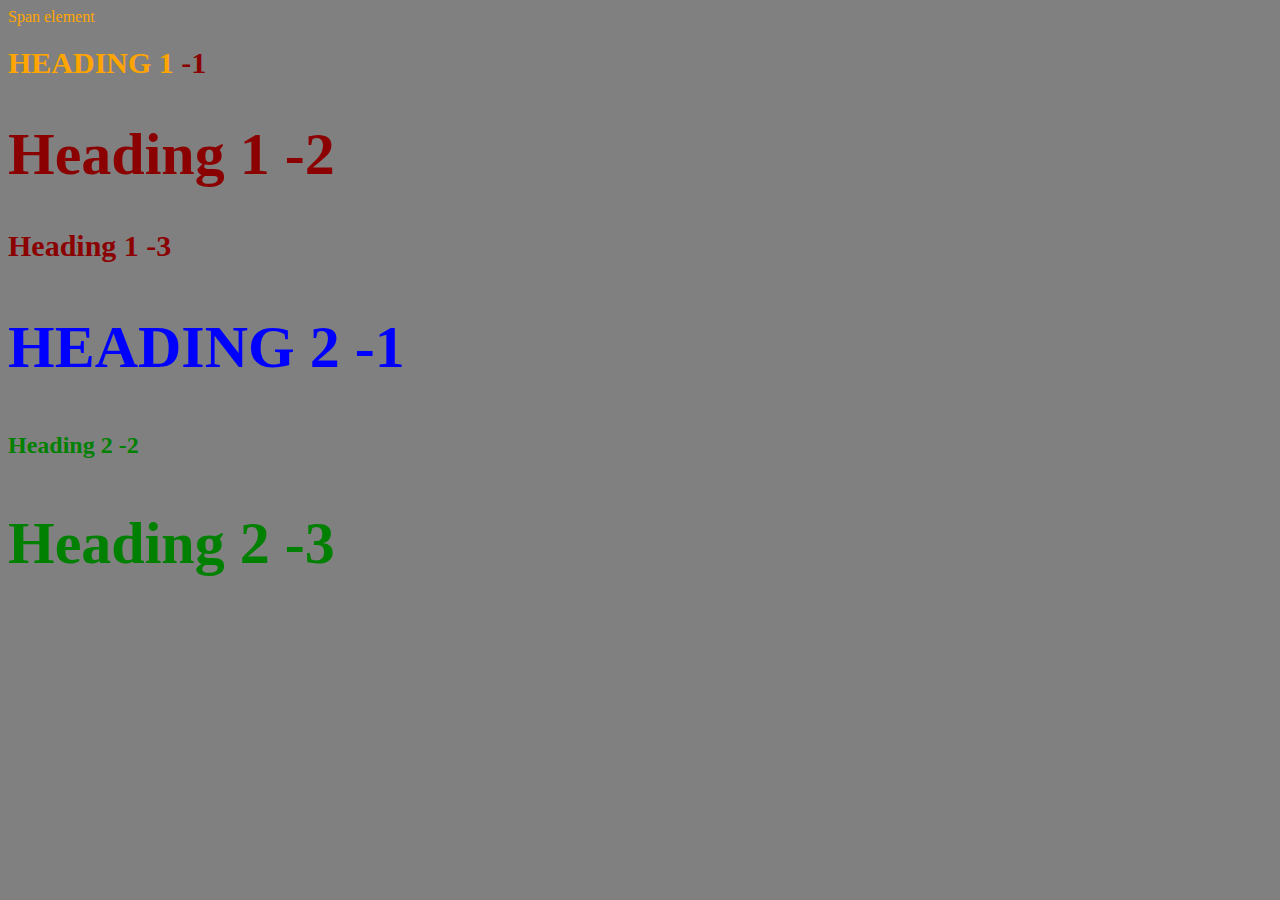
<file: style-test.html>
<!DOCTYPE html>
<html>
<head>
	<title>Style test</title>
	<link rel="stylesheet" type="text/css" href="css/test.css">
</head>
<body>
<span>Span element</span>
	<h1 class="uppercase"><span>Heading 1</span> -1</h1> 
	<h1 class="big">Heading 1 -2</h1>
	<h1>Heading 1 -3</h1>
	<h2 class="big uppercase">Heading 2 -1</h2>
	<h2>Heading 2 -2</h2>
	<h2 class="big">Heading 2 -3</h2>

</body>
</html>
</file>
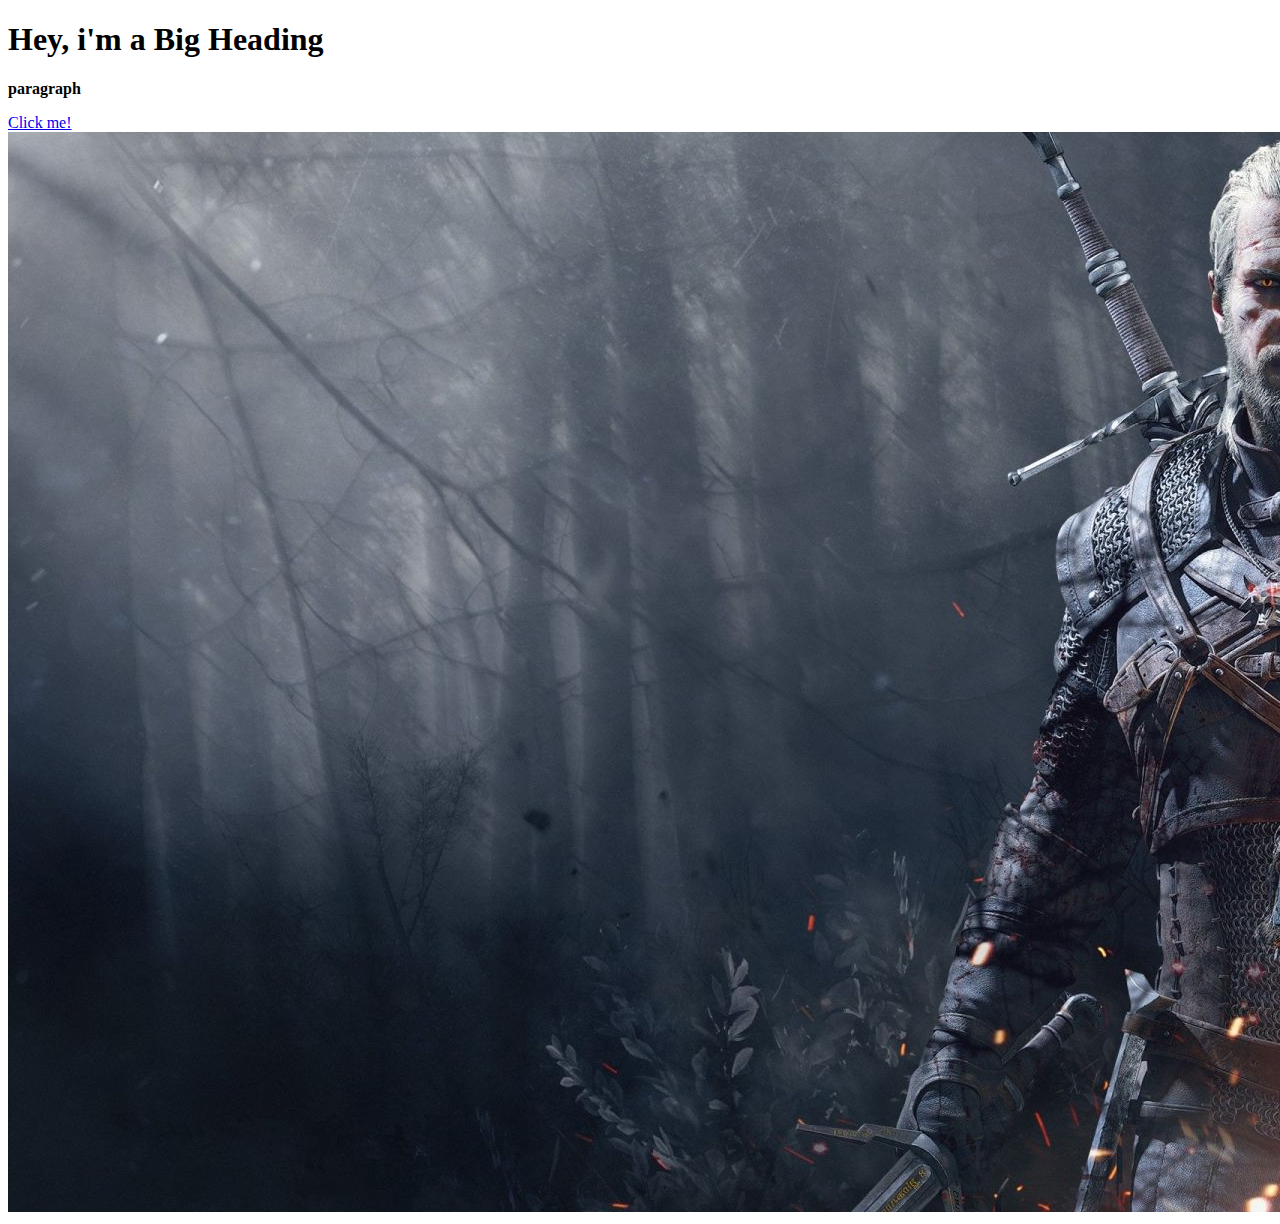
<file: test.html>
<!DOCTYPE html>
<html>
<head>
	<title>Test page</title>
</head>
<body>
	<h1>Hey, i'm a Big Heading</h1>
	<p><b>paragraph</b></p>
	<a href="https://google.com" target="_blank">Click me!</a>
	<img src="img/witcher1.jpeg">
</body>
</html>
</file>
<file: css/test.css>
body{
	background-color: grey;
}

h1{
	font-size: 30px;
	color: darkred;
}

h2{
	color: green;
}

.big{
	font-size: 60px;
}

.uppercase{
	text-transform: uppercase;
}

.big.uppercase{
	color: blue;
}

span{
	color: orange;
}
</file>
